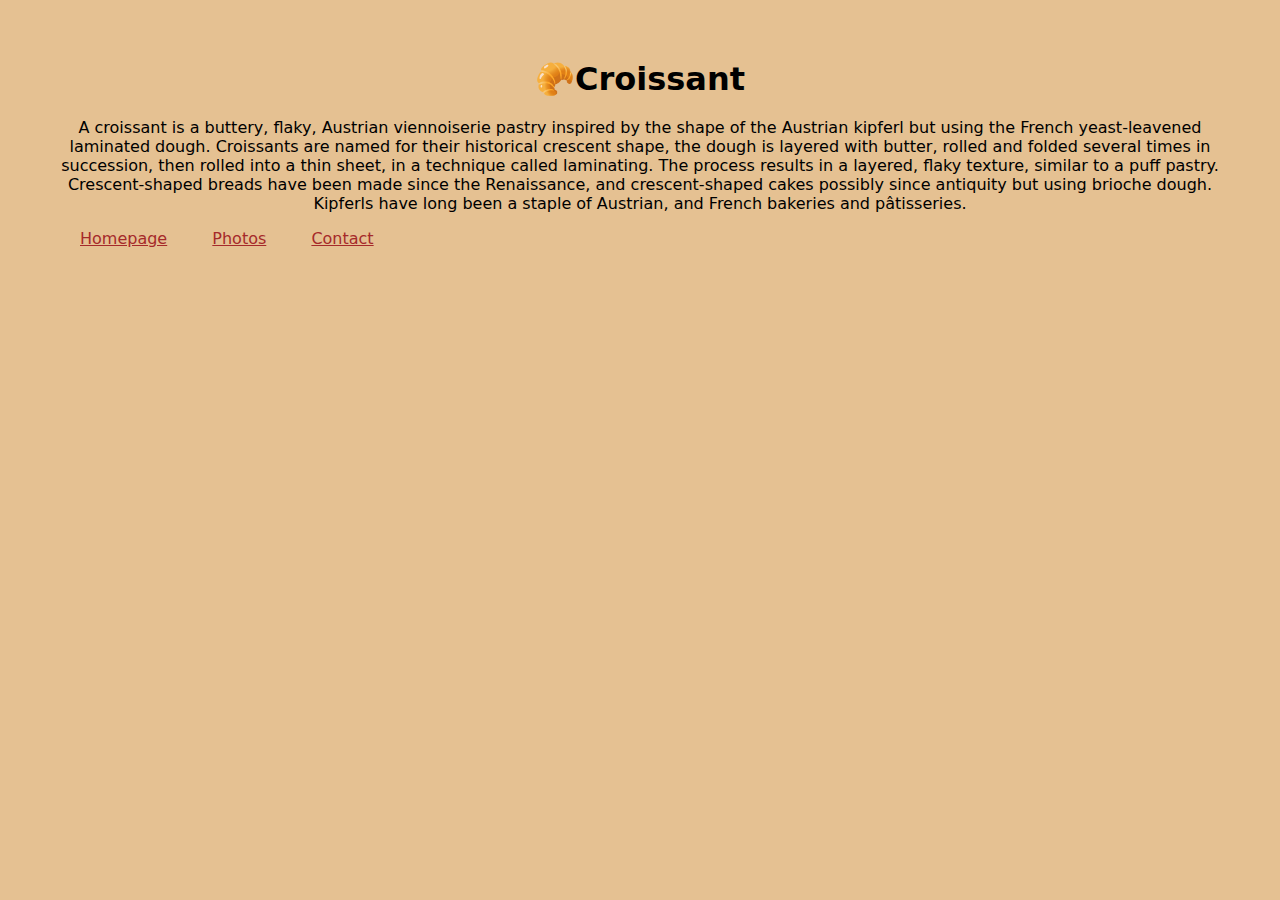
<file: index.html>
<!DOCTYPE html>
<html lang="en">
  <head>
    <meta charset="UTF-8" />
    <meta http-equiv="X-UA-Compatible" content="IE=edge" />
    <meta name="viewport" content="width=device-width, initial-scale=1.0" />
    <meta
      name="description"
      content="The croissant website offers info about buying croissants"
    />
    <link
      href="https://cdn.jsdelivr.net/npm/bootstrap@5.2.3/dist/css/bootstrap.min.css"
      rel="stylesheet"
      integrity="sha384-rbsA2VBKQhggwzxH7pPCaAqO46MgnOM80zW1RWuH61DGLwZJEdK2Kadq2F9CUG65"
      crossorigin="anonymous"
    />
    <link rel="stylesheet" href="/style/app.css" />
    <title>Croissant Company: Homepage</title>
  </head>
  <body>
    <h1>🥐Croissant</h1>
    <p>
      A croissant is a buttery, flaky, Austrian viennoiserie pastry inspired by
      the shape of the Austrian kipferl but using the French yeast-leavened
      laminated dough. Croissants are named for their historical crescent shape,
      the dough is layered with butter, rolled and folded several times in
      succession, then rolled into a thin sheet, in a technique called
      laminating. The process results in a layered, flaky texture, similar to a
      puff pastry. Crescent-shaped breads have been made since the Renaissance,
      and crescent-shaped cakes possibly since antiquity but using brioche
      dough. Kipferls have long been a staple of Austrian, and French bakeries
      and pâtisseries.
    </p>
    <div class="d-flex justify-content-center">
      <a title="Croissant Company Homepage" class="links" href="/">Homepage</a>
      <a title="Croissant Company photo page" class="links" href="/photo.html"
        >Photos</a
      >
      <a
        title="Croissant Company contact page"
        class="links"
        href="/contact.html"
        >Contact</a
      >
    </div>
  </body>
</html>
</file>
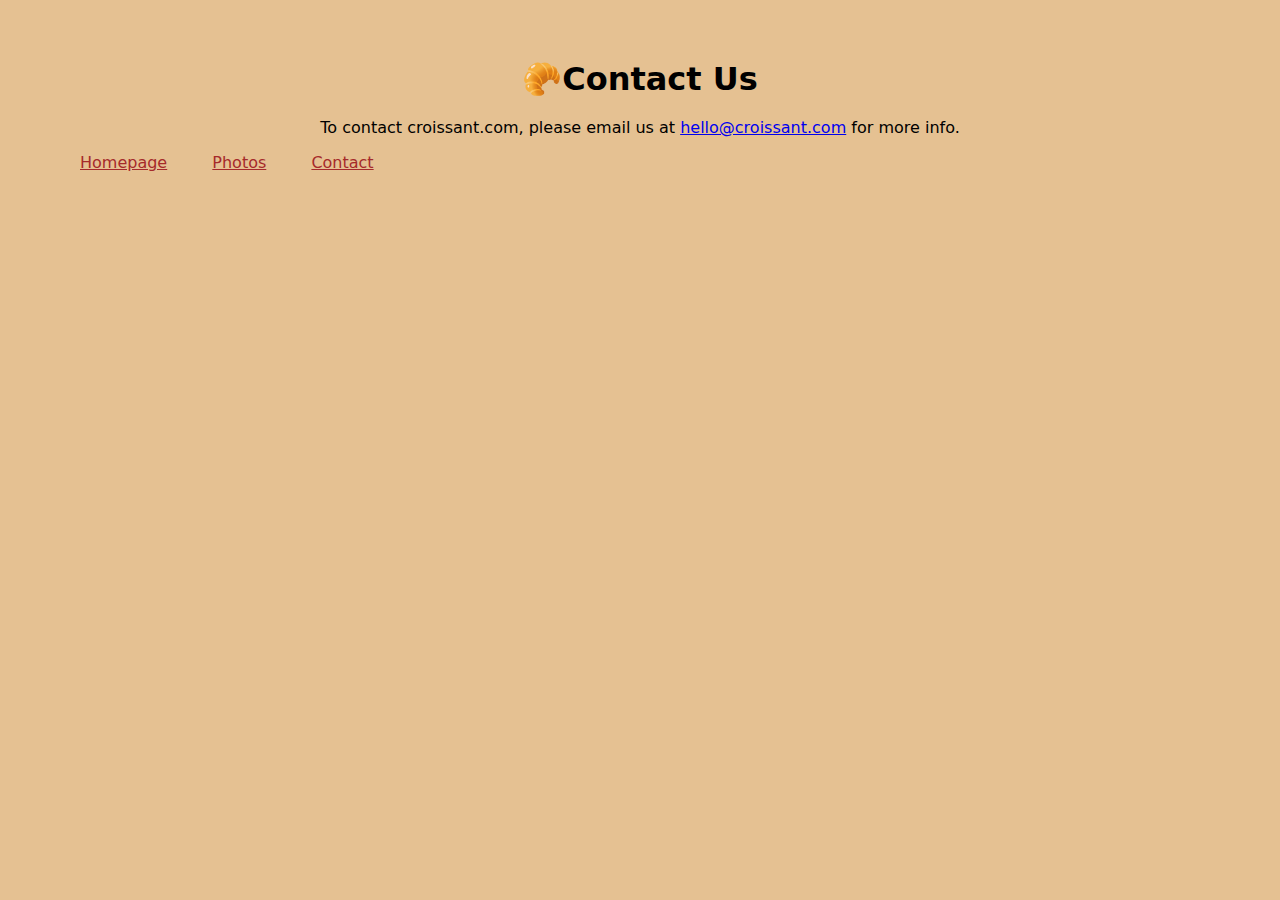
<file: contact.html>
<!DOCTYPE html>
<html lang="en">
  <head>
    <meta charset="UTF-8" />
    <meta http-equiv="X-UA-Compatible" content="IE=edge" />
    <meta name="viewport" content="width=device-width, initial-scale=1.0" />
    <link
      href="https://cdn.jsdelivr.net/npm/bootstrap@5.2.3/dist/css/bootstrap.min.css"
      rel="stylesheet"
      integrity="sha384-rbsA2VBKQhggwzxH7pPCaAqO46MgnOM80zW1RWuH61DGLwZJEdK2Kadq2F9CUG65"
      crossorigin="anonymous"
    />
    <link rel="stylesheet" href="/style/app.css" />

    <title>Croissant Company: Contact</title>
  </head>
  <body>
    <h1>🥐Contact Us</h1>
    <p>
      To contact croissant.com, please email us at
      <a class="mail-link" href="mailto:hello@croissant.com">
        hello@croissant.com</a
      >
      for more info.
    </p>
    <div class="d-flex justify-content-center">
      <a title="Croissant Company Homepage" class="links" href="/">Homepage</a>
      <a title="Croissant Company photo page" class="links" href="/photo.html"
        >Photos</a
      >
      <a
        title="Croissant Company contact page"
        class="links"
        href="/contact.html"
        >Contact</a
      >
    </div>
  </body>
</html>
</file>
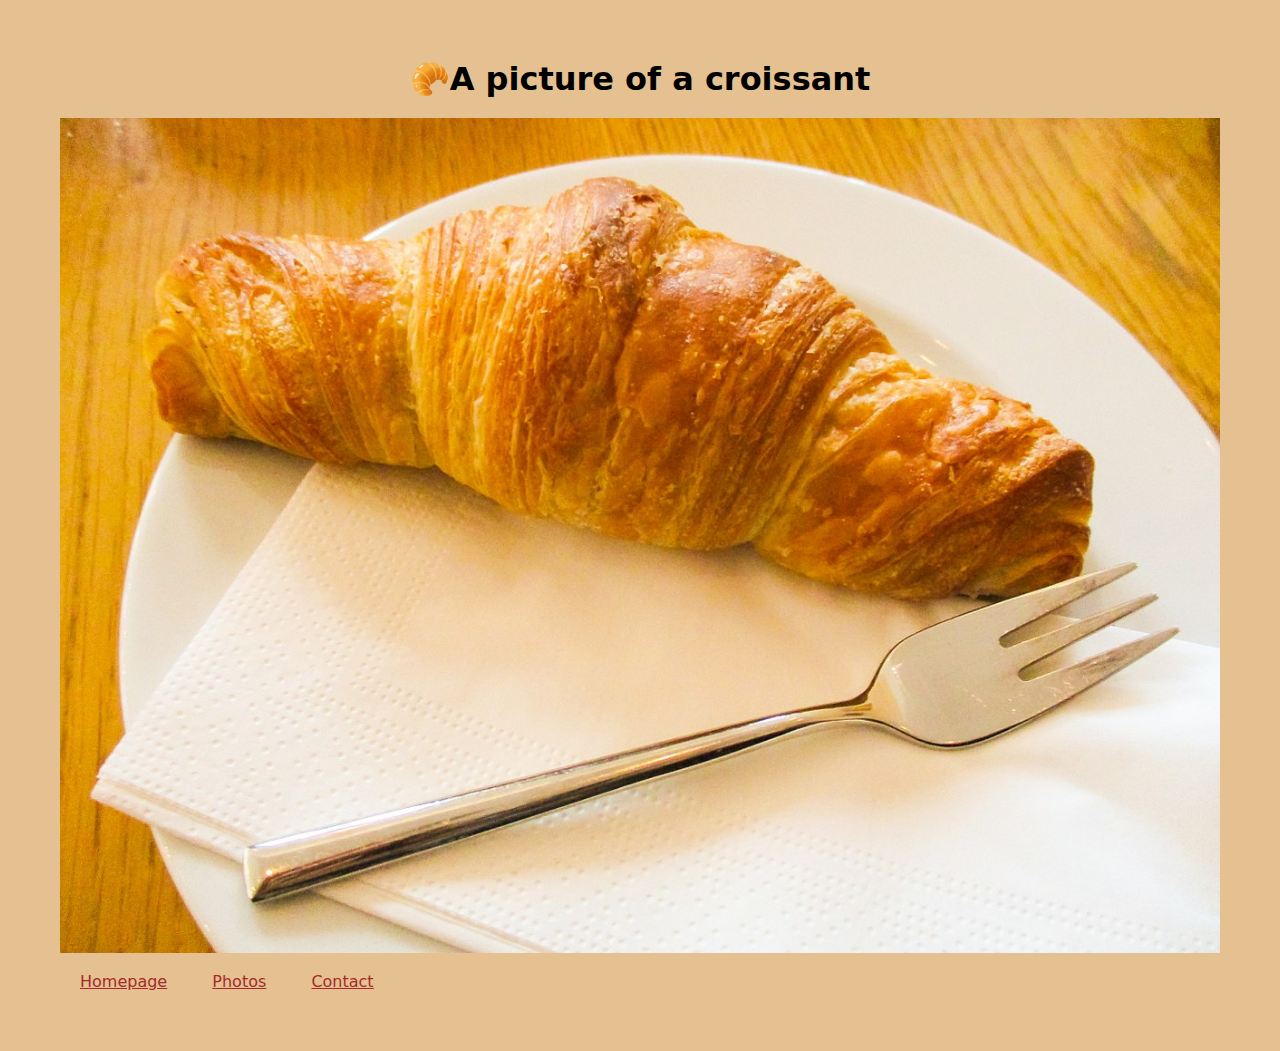
<file: photo.html>
<!DOCTYPE html>
<html lang="en">
  <head>
    <meta charset="UTF-8" />
    <meta http-equiv="X-UA-Compatible" content="IE=edge" />
    <link
      href="https://cdn.jsdelivr.net/npm/bootstrap@5.2.3/dist/css/bootstrap.min.css"
      rel="stylesheet"
      integrity="sha384-rbsA2VBKQhggwzxH7pPCaAqO46MgnOM80zW1RWuH61DGLwZJEdK2Kadq2F9CUG65"
      crossorigin="anonymous"
    />
    <link rel="stylesheet" href="/style/app.css" />

    <meta name="viewport" content="width=device-width, initial-scale=1.0" />
    <title>Croissant Company: Photo</title>
  </head>
  <body>
    <h1>🥐A picture of a croissant</h1>
    <img
      src="/image/croissant.jfif"
      alt="croissant in a plate"
      class="img-fluid rounded"
    />
    <br />
    <div class="d-flex justify-content-center">
      <a title="Croissant Company Homepage" class="links" href="/">Homepage</a>
      <a title="Croissant Company photo page" class="links" href="/photo.html"
        >Photos</a
      >
      <a
        title="Croissant Company contact page"
        class="links"
        href="/contact.html"
        >Contact</a
      >
    </div>
  </body>
</html>
</file>
<file: style/app.css>
body {
  background-color: rgb(229, 193, 146);
  font-family: system-ui, -apple-system, BlinkMacSystemFont, "Segoe UI", Roboto,
    Oxygen, Ubuntu, Cantarell, "Open Sans", "Helvetica Neue", sans-serif;
  margin: 60px;
}
.links {
  padding: 20px;
  color: brown;
}
h1,
p {
  text-align: center;
}
h1 {
  margin-bottom: 20px;
}
img {
  display: block;
  max-width: 100%;
  margin: 0 auto;
}
</file>
